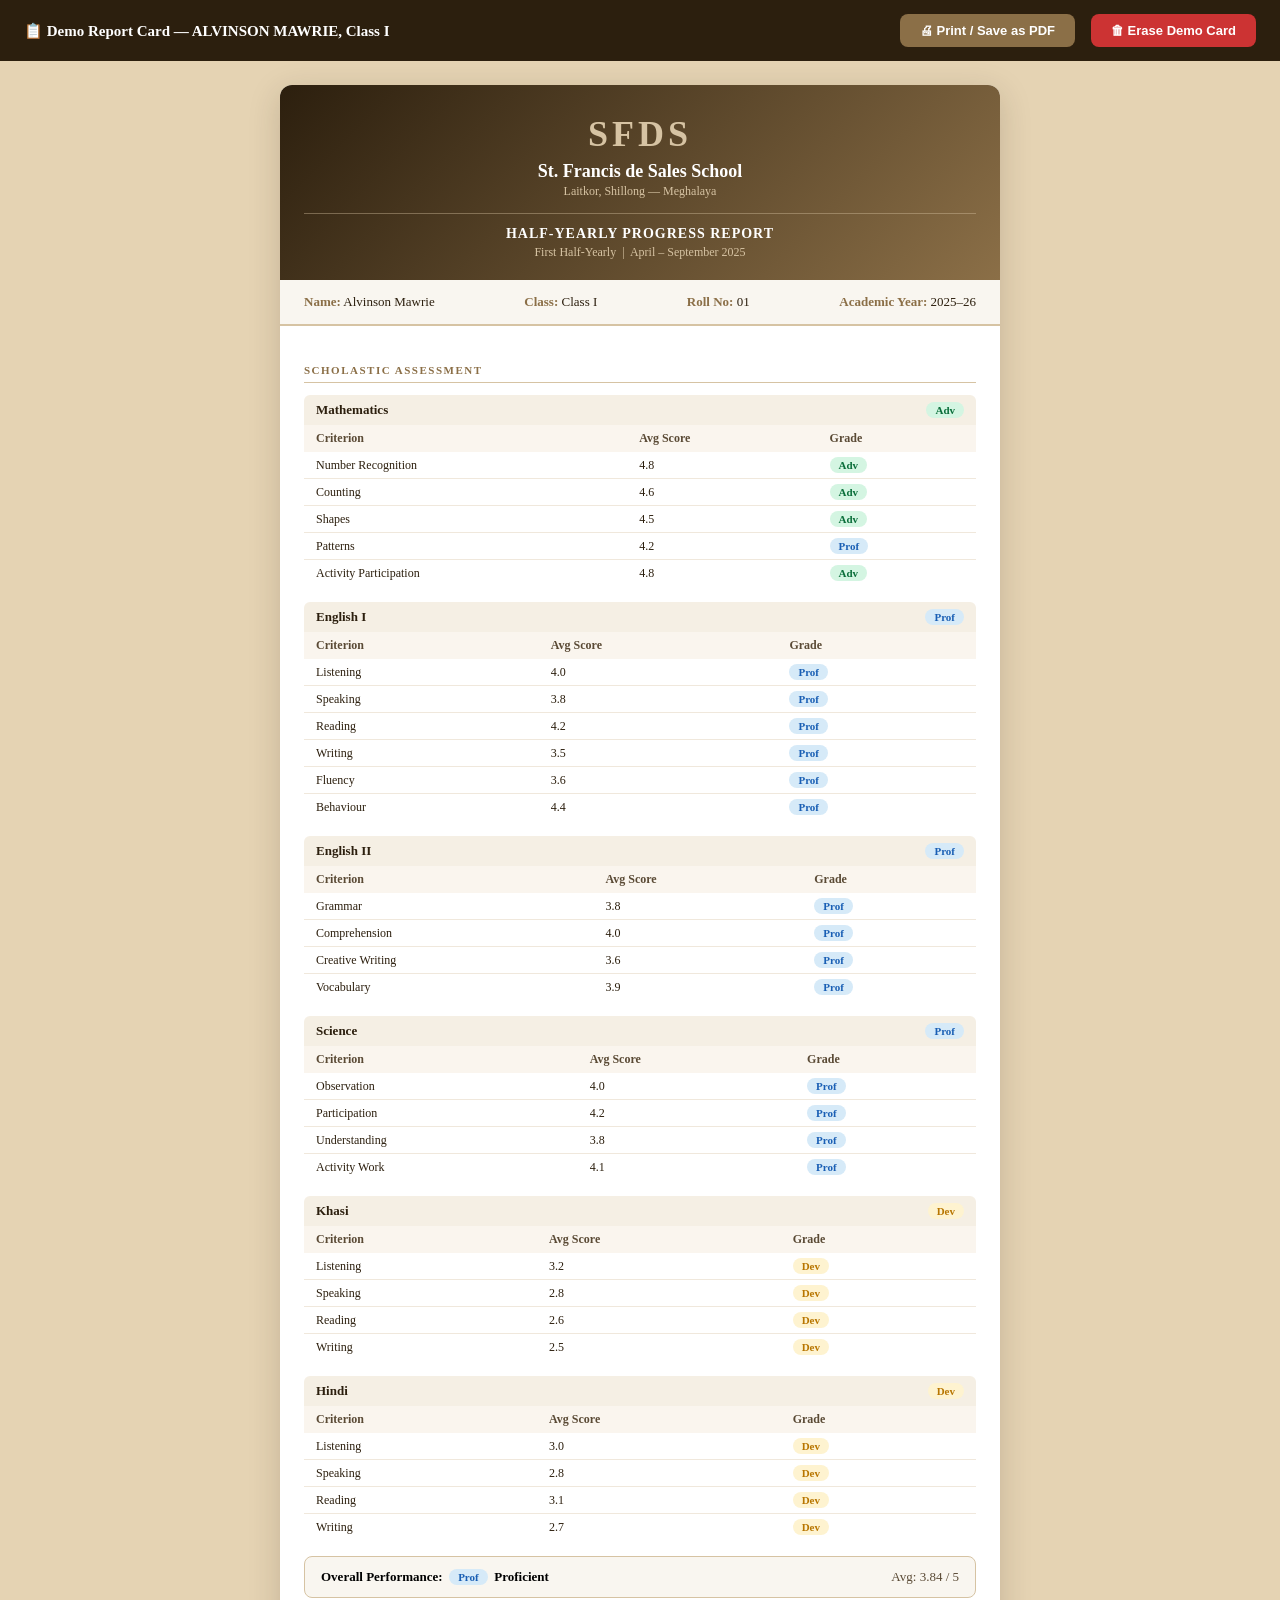
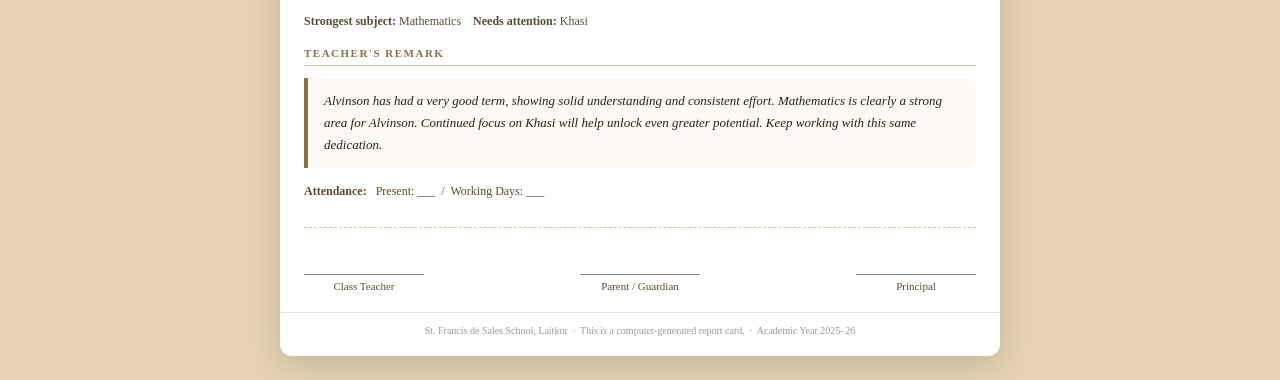
<file: demo-report-card.html>
<!DOCTYPE html>
<html lang="en">
<head>
  <meta charset="UTF-8">
  <meta name="viewport" content="width=device-width, initial-scale=1.0">
  <title>Report Card Demo — ALVINSON MAWRIE</title>
  <style>
    * { box-sizing: border-box; margin: 0; padding: 0; }
    body { font-family: 'Georgia', serif; background: #e5d3b3; min-height: 100vh; }

    /* ── Control bar (hidden on print) ── */
    .ctrl-bar {
      background: #2C1F0E;
      color: #fff;
      padding: 14px 24px;
      display: flex;
      align-items: center;
      gap: 16px;
      flex-wrap: wrap;
    }
    .ctrl-bar h1 { font-size: 15px; font-weight: 600; flex: 1; }
    .btn-print {
      padding: 9px 20px;
      background: #8B6F47;
      color: #fff;
      border: none;
      border-radius: 8px;
      font-size: 13px;
      font-weight: 700;
      cursor: pointer;
    }
    .btn-print:hover { background: #6B5030; }
    .btn-erase {
      padding: 9px 20px;
      background: #cc3333;
      color: #fff;
      border: none;
      border-radius: 8px;
      font-size: 13px;
      font-weight: 700;
      cursor: pointer;
    }
    .btn-erase:hover { background: #aa1111; }
    .erased-msg {
      display: none;
      background: #fff3cd;
      color: #856404;
      border: 1px solid #ffc107;
      border-radius: 8px;
      padding: 16px 24px;
      margin: 24px auto;
      max-width: 500px;
      text-align: center;
      font-size: 14px;
    }
    .btn-restore {
      margin-top: 10px;
      padding: 8px 20px;
      background: #8B6F47;
      color: #fff;
      border: none;
      border-radius: 8px;
      cursor: pointer;
      font-size: 13px;
    }

    /* ── Page wrapper ── */
    .page-wrap { padding: 24px; }

    /* ── Report card ── */
    .rc {
      max-width: 720px;
      margin: 0 auto;
      background: #fff;
      border-radius: 12px;
      box-shadow: 0 8px 32px rgba(44,31,14,0.18);
      overflow: hidden;
    }

    .rc-header {
      background: linear-gradient(135deg, #2C1F0E, #8B6F47);
      color: #fff;
      text-align: center;
      padding: 28px 24px 20px;
    }
    .rc-header .school-crest { font-size: 36px; font-weight: 900; letter-spacing: 4px; color: #D6C3A3; }
    .rc-header .school-name  { font-size: 18px; font-weight: 700; margin: 6px 0 2px; }
    .rc-header .school-loc   { font-size: 12px; color: #D6C3A3; margin-bottom: 14px; }
    .rc-header .doc-title    { font-size: 14px; font-weight: 600; letter-spacing: 1px; border-top: 1px solid rgba(214,195,163,0.4); padding-top: 12px; }
    .rc-header .term-label   { font-size: 12px; color: #D6C3A3; margin-top: 3px; }

    .rc-meta {
      display: flex;
      justify-content: space-between;
      flex-wrap: wrap;
      gap: 8px;
      padding: 14px 24px;
      background: #f9f6f0;
      border-bottom: 2px solid #D6C3A3;
      font-size: 13px;
      color: #2C1F0E;
    }
    .rc-meta span strong { color: #8B6F47; }

    .rc-body { padding: 20px 24px; }

    .section-title {
      font-size: 11px;
      font-weight: 800;
      letter-spacing: 1.5px;
      color: #8B6F47;
      text-transform: uppercase;
      border-bottom: 1px solid #D6C3A3;
      padding-bottom: 6px;
      margin: 18px 0 12px;
    }

    .subject-block { margin-bottom: 16px; }
    .subject-heading {
      display: flex;
      justify-content: space-between;
      align-items: center;
      background: #f5efe4;
      padding: 7px 12px;
      border-radius: 6px 6px 0 0;
      font-size: 13px;
      font-weight: 700;
      color: #2C1F0E;
    }
    table { width: 100%; border-collapse: collapse; font-size: 12px; }
    th {
      background: #faf5ee;
      text-align: left;
      padding: 6px 12px;
      color: #5A4A35;
      font-weight: 600;
    }
    td { padding: 5px 12px; border-bottom: 1px solid #f0e8dc; color: #2C1F0E; }
    tr:last-child td { border-bottom: none; }

    .badge {
      display: inline-block;
      padding: 2px 9px;
      border-radius: 20px;
      font-size: 11px;
      font-weight: 700;
    }
    .grade-adv  { background: #d4f5e2; color: #0a6e3a; }
    .grade-prof { background: #d6eaf8; color: #1a5fb4; }
    .grade-dev  { background: #fef3d0; color: #b87600; }
    .grade-beg  { background: #fde8d8; color: #cc5500; }
    .grade-ny   { background: #f0f0f0; color: #666; }
    .grade-ex   { background: #f5f5f5; color: #999; }

    .overall-bar {
      display: flex;
      justify-content: space-between;
      align-items: center;
      background: #f9f6f0;
      border: 1px solid #D6C3A3;
      border-radius: 8px;
      padding: 12px 16px;
      margin: 16px 0;
      font-size: 13px;
      font-weight: 600;
    }

    .remark-box {
      border-left: 4px solid #8B6F47;
      background: #fdf9f4;
      padding: 12px 16px;
      font-size: 13px;
      font-style: italic;
      color: #2C1F0E;
      line-height: 1.7;
      border-radius: 0 8px 8px 0;
      margin: 8px 0 16px;
    }

    .attendance-row {
      font-size: 12px;
      color: #5A4A35;
      margin: 8px 0 16px;
    }

    .sig-row {
      display: flex;
      justify-content: space-between;
      margin-top: 28px;
      padding-top: 16px;
      border-top: 1px dashed #D6C3A3;
    }
    .sig-block { text-align: center; min-width: 120px; }
    .sig-line  { border-top: 1px solid #888; margin-top: 30px; padding-top: 5px; font-size: 11px; color: #5A4A35; }

    .rc-footer {
      text-align: center;
      font-size: 10px;
      color: #999;
      padding: 12px 24px 20px;
      border-top: 1px solid #f0e8dc;
    }

    @media print {
      .ctrl-bar { display: none !important; }
      body { background: #fff; }
      .rc { box-shadow: none; border-radius: 0; max-width: 100%; }
      .page-wrap { padding: 0; }
      * { -webkit-print-color-adjust: exact; print-color-adjust: exact; }
    }
  </style>
</head>
<body>

<!-- ── Control bar ── -->
<div class="ctrl-bar" id="ctrlBar">
  <h1>📋 Demo Report Card — ALVINSON MAWRIE, Class I</h1>
  <button class="btn-print" onclick="window.print()">🖨 Print / Save as PDF</button>
  <button class="btn-erase" onclick="eraseCard()">🗑 Erase Demo Card</button>
</div>

<!-- ── Erased state ── -->
<div class="erased-msg" id="erasedMsg">
  <strong>Demo card erased.</strong><br>
  The report card has been removed from view.<br>
  <button class="btn-restore" onclick="restoreCard()">↩ Restore Demo</button>
</div>

<!-- ── Report Card ── -->
<div class="page-wrap" id="cardWrap">
<div class="rc" id="reportCard">

  <div class="rc-header">
    <div class="school-crest">SFDS</div>
    <div class="school-name">St. Francis de Sales School</div>
    <div class="school-loc">Laitkor, Shillong — Meghalaya</div>
    <div class="doc-title">HALF-YEARLY PROGRESS REPORT</div>
    <div class="term-label">First Half-Yearly &nbsp;|&nbsp; April – September 2025</div>
  </div>

  <div class="rc-meta">
    <span><strong>Name:</strong> Alvinson Mawrie</span>
    <span><strong>Class:</strong> Class I</span>
    <span><strong>Roll No:</strong> 01</span>
    <span><strong>Academic Year:</strong> 2025–26</span>
  </div>

  <div class="rc-body">

    <div class="section-title">Scholastic Assessment</div>

    <!-- Mathematics -->
    <div class="subject-block">
      <div class="subject-heading">
        <span>Mathematics</span>
        <span class="badge grade-adv">Adv</span>
      </div>
      <table>
        <thead><tr><th>Criterion</th><th>Avg Score</th><th>Grade</th></tr></thead>
        <tbody>
          <tr><td>Number Recognition</td><td>4.8</td><td><span class="badge grade-adv">Adv</span></td></tr>
          <tr><td>Counting</td><td>4.6</td><td><span class="badge grade-adv">Adv</span></td></tr>
          <tr><td>Shapes</td><td>4.5</td><td><span class="badge grade-adv">Adv</span></td></tr>
          <tr><td>Patterns</td><td>4.2</td><td><span class="badge grade-prof">Prof</span></td></tr>
          <tr><td>Activity Participation</td><td>4.8</td><td><span class="badge grade-adv">Adv</span></td></tr>
        </tbody>
      </table>
    </div>

    <!-- English I -->
    <div class="subject-block">
      <div class="subject-heading">
        <span>English I</span>
        <span class="badge grade-prof">Prof</span>
      </div>
      <table>
        <thead><tr><th>Criterion</th><th>Avg Score</th><th>Grade</th></tr></thead>
        <tbody>
          <tr><td>Listening</td><td>4.0</td><td><span class="badge grade-prof">Prof</span></td></tr>
          <tr><td>Speaking</td><td>3.8</td><td><span class="badge grade-prof">Prof</span></td></tr>
          <tr><td>Reading</td><td>4.2</td><td><span class="badge grade-prof">Prof</span></td></tr>
          <tr><td>Writing</td><td>3.5</td><td><span class="badge grade-prof">Prof</span></td></tr>
          <tr><td>Fluency</td><td>3.6</td><td><span class="badge grade-prof">Prof</span></td></tr>
          <tr><td>Behaviour</td><td>4.4</td><td><span class="badge grade-prof">Prof</span></td></tr>
        </tbody>
      </table>
    </div>

    <!-- English II -->
    <div class="subject-block">
      <div class="subject-heading">
        <span>English II</span>
        <span class="badge grade-prof">Prof</span>
      </div>
      <table>
        <thead><tr><th>Criterion</th><th>Avg Score</th><th>Grade</th></tr></thead>
        <tbody>
          <tr><td>Grammar</td><td>3.8</td><td><span class="badge grade-prof">Prof</span></td></tr>
          <tr><td>Comprehension</td><td>4.0</td><td><span class="badge grade-prof">Prof</span></td></tr>
          <tr><td>Creative Writing</td><td>3.6</td><td><span class="badge grade-prof">Prof</span></td></tr>
          <tr><td>Vocabulary</td><td>3.9</td><td><span class="badge grade-prof">Prof</span></td></tr>
        </tbody>
      </table>
    </div>

    <!-- Science -->
    <div class="subject-block">
      <div class="subject-heading">
        <span>Science</span>
        <span class="badge grade-prof">Prof</span>
      </div>
      <table>
        <thead><tr><th>Criterion</th><th>Avg Score</th><th>Grade</th></tr></thead>
        <tbody>
          <tr><td>Observation</td><td>4.0</td><td><span class="badge grade-prof">Prof</span></td></tr>
          <tr><td>Participation</td><td>4.2</td><td><span class="badge grade-prof">Prof</span></td></tr>
          <tr><td>Understanding</td><td>3.8</td><td><span class="badge grade-prof">Prof</span></td></tr>
          <tr><td>Activity Work</td><td>4.1</td><td><span class="badge grade-prof">Prof</span></td></tr>
        </tbody>
      </table>
    </div>

    <!-- Khasi -->
    <div class="subject-block">
      <div class="subject-heading">
        <span>Khasi</span>
        <span class="badge grade-dev">Dev</span>
      </div>
      <table>
        <thead><tr><th>Criterion</th><th>Avg Score</th><th>Grade</th></tr></thead>
        <tbody>
          <tr><td>Listening</td><td>3.2</td><td><span class="badge grade-dev">Dev</span></td></tr>
          <tr><td>Speaking</td><td>2.8</td><td><span class="badge grade-dev">Dev</span></td></tr>
          <tr><td>Reading</td><td>2.6</td><td><span class="badge grade-dev">Dev</span></td></tr>
          <tr><td>Writing</td><td>2.5</td><td><span class="badge grade-dev">Dev</span></td></tr>
        </tbody>
      </table>
    </div>

    <!-- Hindi -->
    <div class="subject-block">
      <div class="subject-heading">
        <span>Hindi</span>
        <span class="badge grade-dev">Dev</span>
      </div>
      <table>
        <thead><tr><th>Criterion</th><th>Avg Score</th><th>Grade</th></tr></thead>
        <tbody>
          <tr><td>Listening</td><td>3.0</td><td><span class="badge grade-dev">Dev</span></td></tr>
          <tr><td>Speaking</td><td>2.8</td><td><span class="badge grade-dev">Dev</span></td></tr>
          <tr><td>Reading</td><td>3.1</td><td><span class="badge grade-dev">Dev</span></td></tr>
          <tr><td>Writing</td><td>2.7</td><td><span class="badge grade-dev">Dev</span></td></tr>
        </tbody>
      </table>
    </div>

    <!-- Overall -->
    <div class="overall-bar">
      <span>Overall Performance: &nbsp;<span class="badge grade-prof">Prof</span>&nbsp; Proficient</span>
      <span style="color:#5A4A35;font-weight:400">Avg: 3.84 / 5</span>
    </div>

    <div style="font-size:12px;color:#5A4A35;margin-bottom:14px">
      <strong>Strongest subject:</strong> Mathematics &nbsp;&nbsp;
      <strong>Needs attention:</strong> Khasi
    </div>

    <!-- Remark -->
    <div class="section-title">Teacher's Remark</div>
    <div class="remark-box">
      Alvinson has had a very good term, showing solid understanding and consistent effort.
      Mathematics is clearly a strong area for Alvinson. Continued focus on Khasi will
      help unlock even greater potential. Keep working with this same dedication.
    </div>

    <!-- Attendance -->
    <div class="attendance-row">
      <strong>Attendance:</strong> &nbsp; Present: ___ &nbsp;/&nbsp; Working Days: ___
    </div>

    <!-- Signatures -->
    <div class="sig-row">
      <div class="sig-block"><div class="sig-line">Class Teacher</div></div>
      <div class="sig-block"><div class="sig-line">Parent / Guardian</div></div>
      <div class="sig-block"><div class="sig-line">Principal</div></div>
    </div>

  </div><!-- /.rc-body -->

  <div class="rc-footer">
    St. Francis de Sales School, Laitkor &nbsp;·&nbsp; This is a computer-generated report card. &nbsp;·&nbsp; Academic Year 2025–26
  </div>

</div><!-- /.rc -->
</div><!-- /.page-wrap -->

<script>
  function eraseCard() {
    if (!confirm('Erase this demo report card from view?')) return;
    document.getElementById('cardWrap').style.display = 'none';
    document.getElementById('ctrlBar').style.display = 'none';
    document.getElementById('erasedMsg').style.display = 'block';
  }

  function restoreCard() {
    document.getElementById('cardWrap').style.display = 'block';
    document.getElementById('ctrlBar').style.display = 'flex';
    document.getElementById('erasedMsg').style.display = 'none';
  }
</script>

</body>
</html>
</file>
